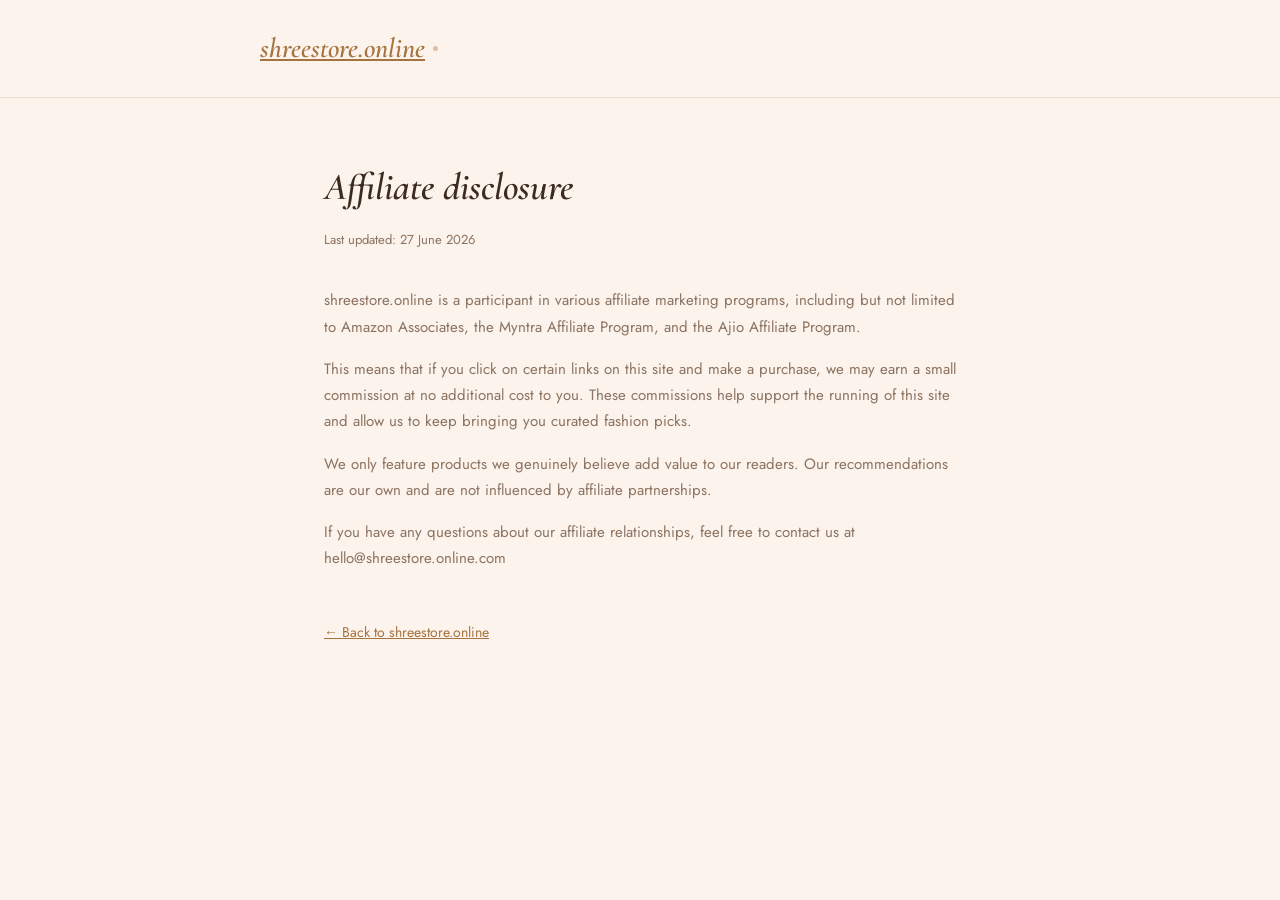
<file: affiliate-disclosure.html>
<!DOCTYPE html>
<html lang="en">
<head>
<meta charset="UTF-8">
<meta name="viewport" content="width=device-width, initial-scale=1.0">
<title>Affiliate disclosure — shreestore.online</title>
<link rel="preconnect" href="https://fonts.googleapis.com">
<link href="https://fonts.googleapis.com/css2?family=Cormorant+Garamond:ital,wght@0,600;1,600&family=Jost:wght@400;500&display=swap" rel="stylesheet">
<style>
  :root{--cream:#FBF3EC; --ink:#3D2B1F; --ink-soft:#8C7361; --gold:#DDBEA9; --line:#ECDFD2; --maroon:#A5733F;}
  *{margin:0;padding:0;box-sizing:border-box;}
  body{font-family:'Jost', sans-serif; background:var(--cream); color:var(--ink); line-height:1.75;}
  a{color:var(--maroon);}
  header{padding:24px; border-bottom:1px solid var(--line);}
  .logo{font-family:'Cormorant Garamond', serif; font-style:italic; font-weight:600; font-size:28px; display:flex; align-items:center; gap:8px; max-width:760px; margin:0 auto;}
  .dot{width:5px;height:5px;border-radius:50%;background:var(--gold);}
  main{max-width:680px; margin:0 auto; padding:56px 24px 80px;}
  h1{font-family:'Cormorant Garamond', serif; font-style:italic; font-weight:600; font-size:38px; margin-bottom:8px;}
  .updated{font-size:13px; color:var(--ink-soft); margin-bottom:36px;}
  p{font-size:15px; color:var(--ink-soft); margin-bottom:16px;}
  .back{display:inline-block; margin-top:32px; font-size:14px;}
</style>
</head>
<body>
<header><a href="index.html" class="logo">shreestore.online<span class="dot"></span></a></header>
<main>
  <h1>Affiliate disclosure</h1>
  <p class="updated">Last updated: 27 June 2026</p>
  <p>shreestore.online is a participant in various affiliate marketing programs, including but not limited to Amazon Associates, the Myntra Affiliate Program, and the Ajio Affiliate Program.</p>
  <p>This means that if you click on certain links on this site and make a purchase, we may earn a small commission at no additional cost to you. These commissions help support the running of this site and allow us to keep bringing you curated fashion picks.</p>
  <p>We only feature products we genuinely believe add value to our readers. Our recommendations are our own and are not influenced by affiliate partnerships.</p>
  <p>If you have any questions about our affiliate relationships, feel free to contact us at hello@shreestore.online.com</p>
  <a href="index.html" class="back">&larr; Back to shreestore.online</a>
</main>
</body>
</html>
</file>
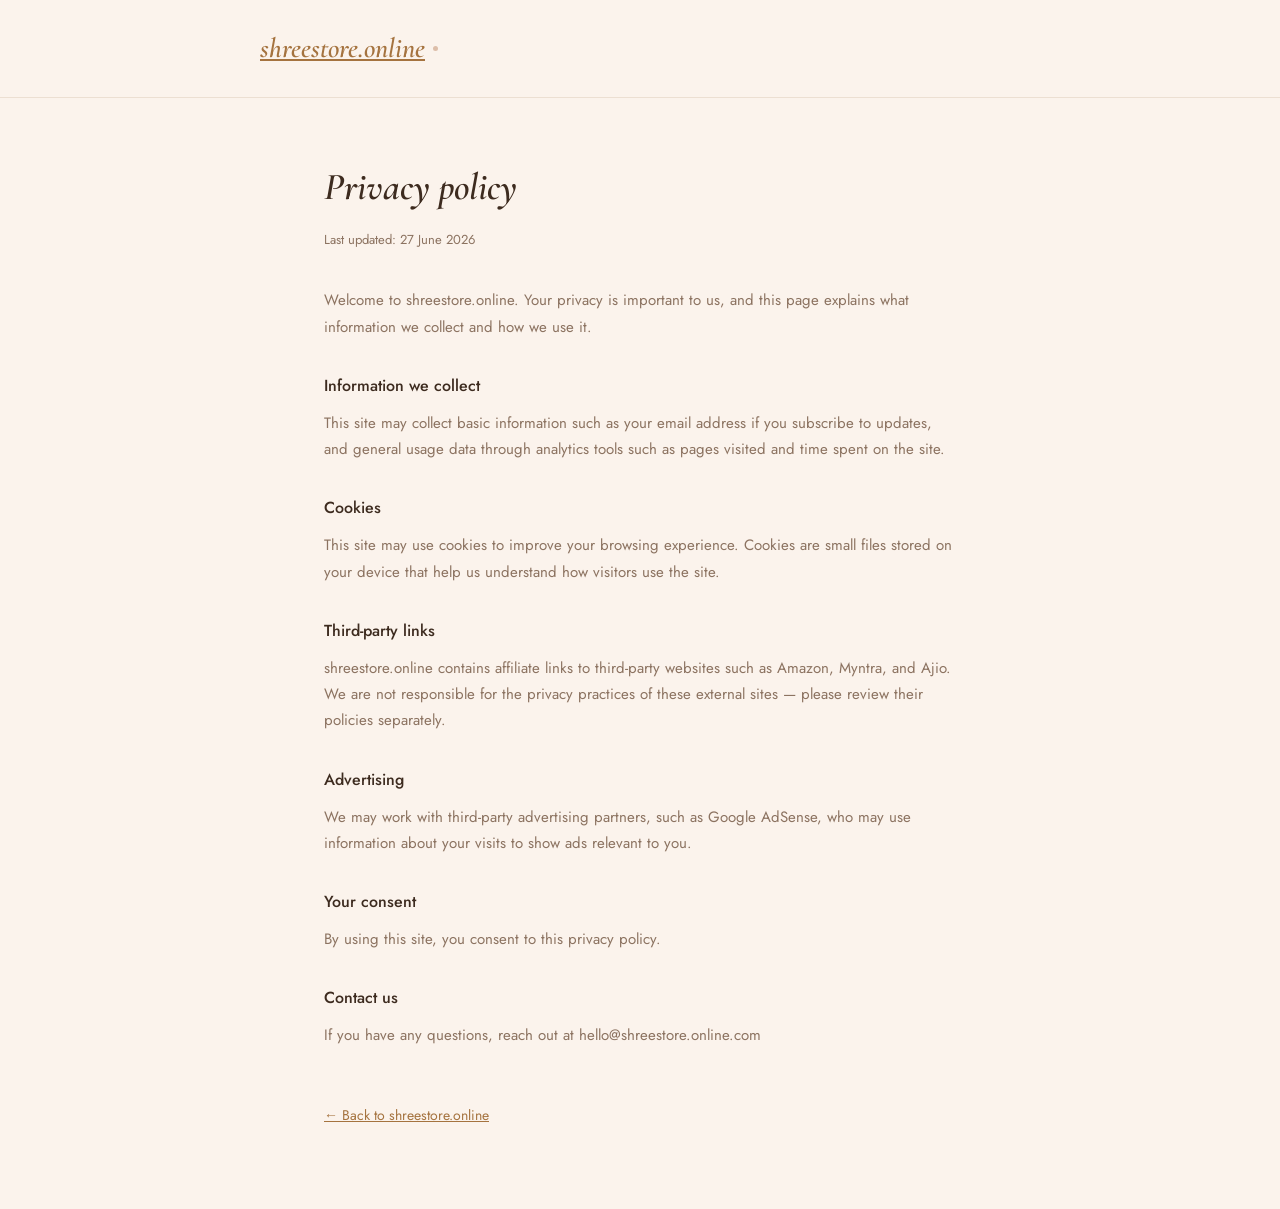
<file: privacy-policy.html>
<!DOCTYPE html>
<html lang="en">
<head>
<meta charset="UTF-8">
<meta name="viewport" content="width=device-width, initial-scale=1.0">
<title>Privacy policy — shreestore.online</title>
<link rel="preconnect" href="https://fonts.googleapis.com">
<link href="https://fonts.googleapis.com/css2?family=Cormorant+Garamond:ital,wght@0,600;1,600&family=Jost:wght@400;500&display=swap" rel="stylesheet">
<style>
  :root{--cream:#FBF3EC; --ink:#3D2B1F; --ink-soft:#8C7361; --gold:#DDBEA9; --line:#ECDFD2; --maroon:#A5733F;}
  *{margin:0;padding:0;box-sizing:border-box;}
  body{font-family:'Jost', sans-serif; background:var(--cream); color:var(--ink); line-height:1.75;}
  a{color:var(--maroon);}
  header{padding:24px; border-bottom:1px solid var(--line);}
  .logo{font-family:'Cormorant Garamond', serif; font-style:italic; font-weight:600; font-size:28px; display:flex; align-items:center; gap:8px; max-width:760px; margin:0 auto;}
  .dot{width:5px;height:5px;border-radius:50%;background:var(--gold);}
  main{max-width:680px; margin:0 auto; padding:56px 24px 80px;}
  h1{font-family:'Cormorant Garamond', serif; font-style:italic; font-weight:600; font-size:38px; margin-bottom:8px;}
  .updated{font-size:13px; color:var(--ink-soft); margin-bottom:36px;}
  h2{font-size:16px; font-weight:500; margin:32px 0 10px;}
  p{font-size:15px; color:var(--ink-soft); margin-bottom:6px;}
  .back{display:inline-block; margin-top:48px; font-size:14px;}
</style>
</head>
<body>
<header><a href="index.html" class="logo">shreestore.online<span class="dot"></span></a></header>
<main>
  <h1>Privacy policy</h1>
  <p class="updated">Last updated: 27 June 2026</p>
  <p>Welcome to shreestore.online. Your privacy is important to us, and this page explains what information we collect and how we use it.</p>
  <h2>Information we collect</h2>
  <p>This site may collect basic information such as your email address if you subscribe to updates, and general usage data through analytics tools such as pages visited and time spent on the site.</p>
  <h2>Cookies</h2>
  <p>This site may use cookies to improve your browsing experience. Cookies are small files stored on your device that help us understand how visitors use the site.</p>
  <h2>Third-party links</h2>
  <p>shreestore.online contains affiliate links to third-party websites such as Amazon, Myntra, and Ajio. We are not responsible for the privacy practices of these external sites — please review their policies separately.</p>
  <h2>Advertising</h2>
  <p>We may work with third-party advertising partners, such as Google AdSense, who may use information about your visits to show ads relevant to you.</p>
  <h2>Your consent</h2>
  <p>By using this site, you consent to this privacy policy.</p>
  <h2>Contact us</h2>
  <p>If you have any questions, reach out at hello@shreestore.online.com</p>
  <a href="index.html" class="back">&larr; Back to shreestore.online</a>
</main>
</body>
</html>
</file>
